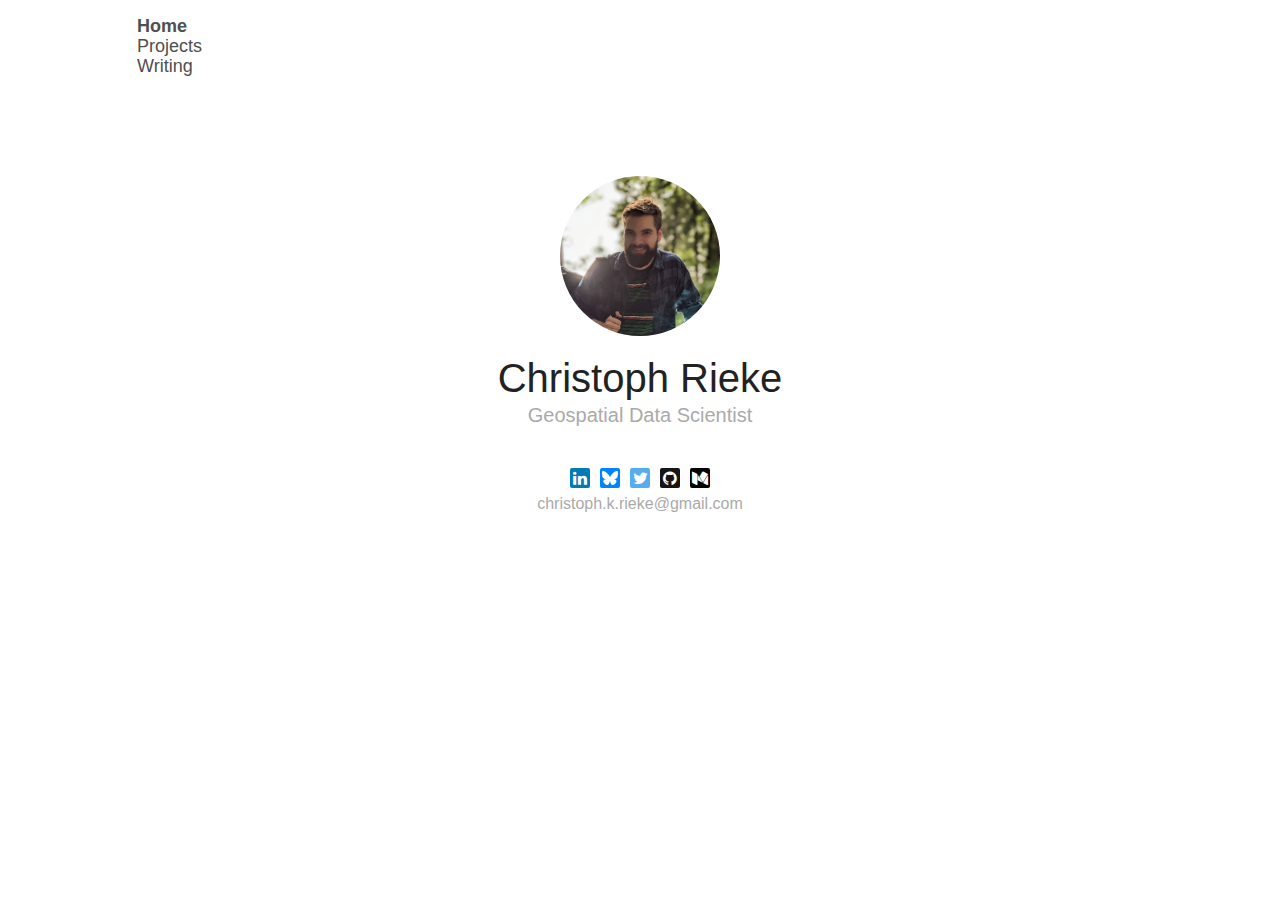
<file: index.html>
<!DOCTYPE html>
<html lang="en">
  <head>
    <meta charset="UTF-8" />
    <meta http-equiv="X-UA-Compatible" content="IE=edge,chrome=1" />
    <meta name="viewport" content="width=device-width, initial-scale=1.0" />

    <title>Christoph Rieke</title>
    <link rel="icon" type="image/x-icon" href="./assets/icons/favicon.ico" />
    <link rel="stylesheet" href="./styles/style.css" />
    <link
      rel="stylesheet"
      href="https://cdnjs.cloudflare.com/ajax/libs/font-awesome/4.7.0/css/font-awesome.min.css"
    />
  </head>
  <body>
    <!--Header start-->
    <header class="header noselect">
      <div class="header-measure">
        <!--<a class="header-logo"> Christoph Rieke </a>-->
        <a class="header-navbar">
          <ul class="nav">
            <li class="nav-item">
              <a class="nav-link active" href="index.html">Home</a>
            </li>
            <li class="nav-item">
              <a class="nav-link" href="projects.html">Projects</a>
            </li>
            <li class="nav-item">
              <a class="nav-link" href="blog.html">Writing</a>
            </li>
          </ul>
        </a>
      </div>
    </header>
    <!--end of Header-->

    <!--Profile start-->
    <div class="profile">
      <img id="avatar" src="./assets/images/avatar.jpg" />
      <h1>Christoph Rieke</h1>
      <h2>Geospatial Data Scientist</h2>

      <!--Contacts start-->
      <div class="contacts">
        <div class="social-row">
          <a
            class="fa fa-linkedin"
            href="https://linkedin.com/in/christophrieke"
          ></a>
        </div>
        <div class="social-row">
          <a href="https://bsky.app/profile/chrieke.bsky.social">
            <svg xmlns="http://www.w3.org/2000/svg" viewBox="0 0 576 512" style="width: 16px; height: 16px; background: #0085ff; padding: 2px; border-radius: 10%; fill: white;">
              <path d="M407.8 294.7c-3.3-.4-6.7-.8-10-1.3c3.4 .4 6.7 .9 10 1.3zM288 227.1C261.9 176.4 190.9 81.9 124.9 35.3C61.6-9.4 37.5-1.7 21.6 5.5C3.3 13.8 0 41.9 0 58.4S9.1 194 15 213.9c19.5 65.7 89.1 87.9 153.2 80.7c3.3-.5 6.6-.9 10-1.4c-3.3 .5-6.6 1-10 1.4C74.3 308.6-9.1 342.8 100.3 464.5C220.6 589.1 265.1 437.8 288 361.1c22.9 76.7 49.2 222.5 185.6 103.4c102.4-103.4 28.1-156-65.8-169.9c-3.3-.4-6.7-.8-10-1.3c3.4 .4 6.7 .9 10 1.3c64.1 7.1 133.6-15.1 153.2-80.7C566.9 194 576 75 576 58.4s-3.3-44.7-21.6-52.9c-15.8-7.1-40-14.9-103.2 29.8C385.1 81.9 314.1 176.4 288 227.1z"/>
            </svg>
          </a>
        </div>
        <div class="social-row">
          <a class="fa fa-twitter" href="https://twitter.com/chrieke"></a>
        </div>
        <div class="social-row">
          <a class="fa fa-github" href="https://github.com/chrieke"></a>
        </div>
        <div class="social-row">
          <a class="fa fa-medium" href="https://medium.com/@chrieke"></a>
        </div>
      </div>
      <div class="email-row">
        <a class="social-link" href="mailto:christoph.k.rieke@gmail.com">
          christoph.k.rieke@gmail.com
        </a>
      </div>
      <!--end of Contacts-->
    </div>
    <!--end of Profile-->
    <!-- 100% privacy-first analytics -->
    <script
      async
      defer
      src="https://scripts.simpleanalyticscdn.com/latest.js"
    ></script>
    <noscript
      ><img
        src="https://queue.simpleanalyticscdn.com/noscript.gif"
        alt=""
        referrerpolicy="no-referrer-when-downgrade"
    /></noscript>
  </body>
</html>
</file>
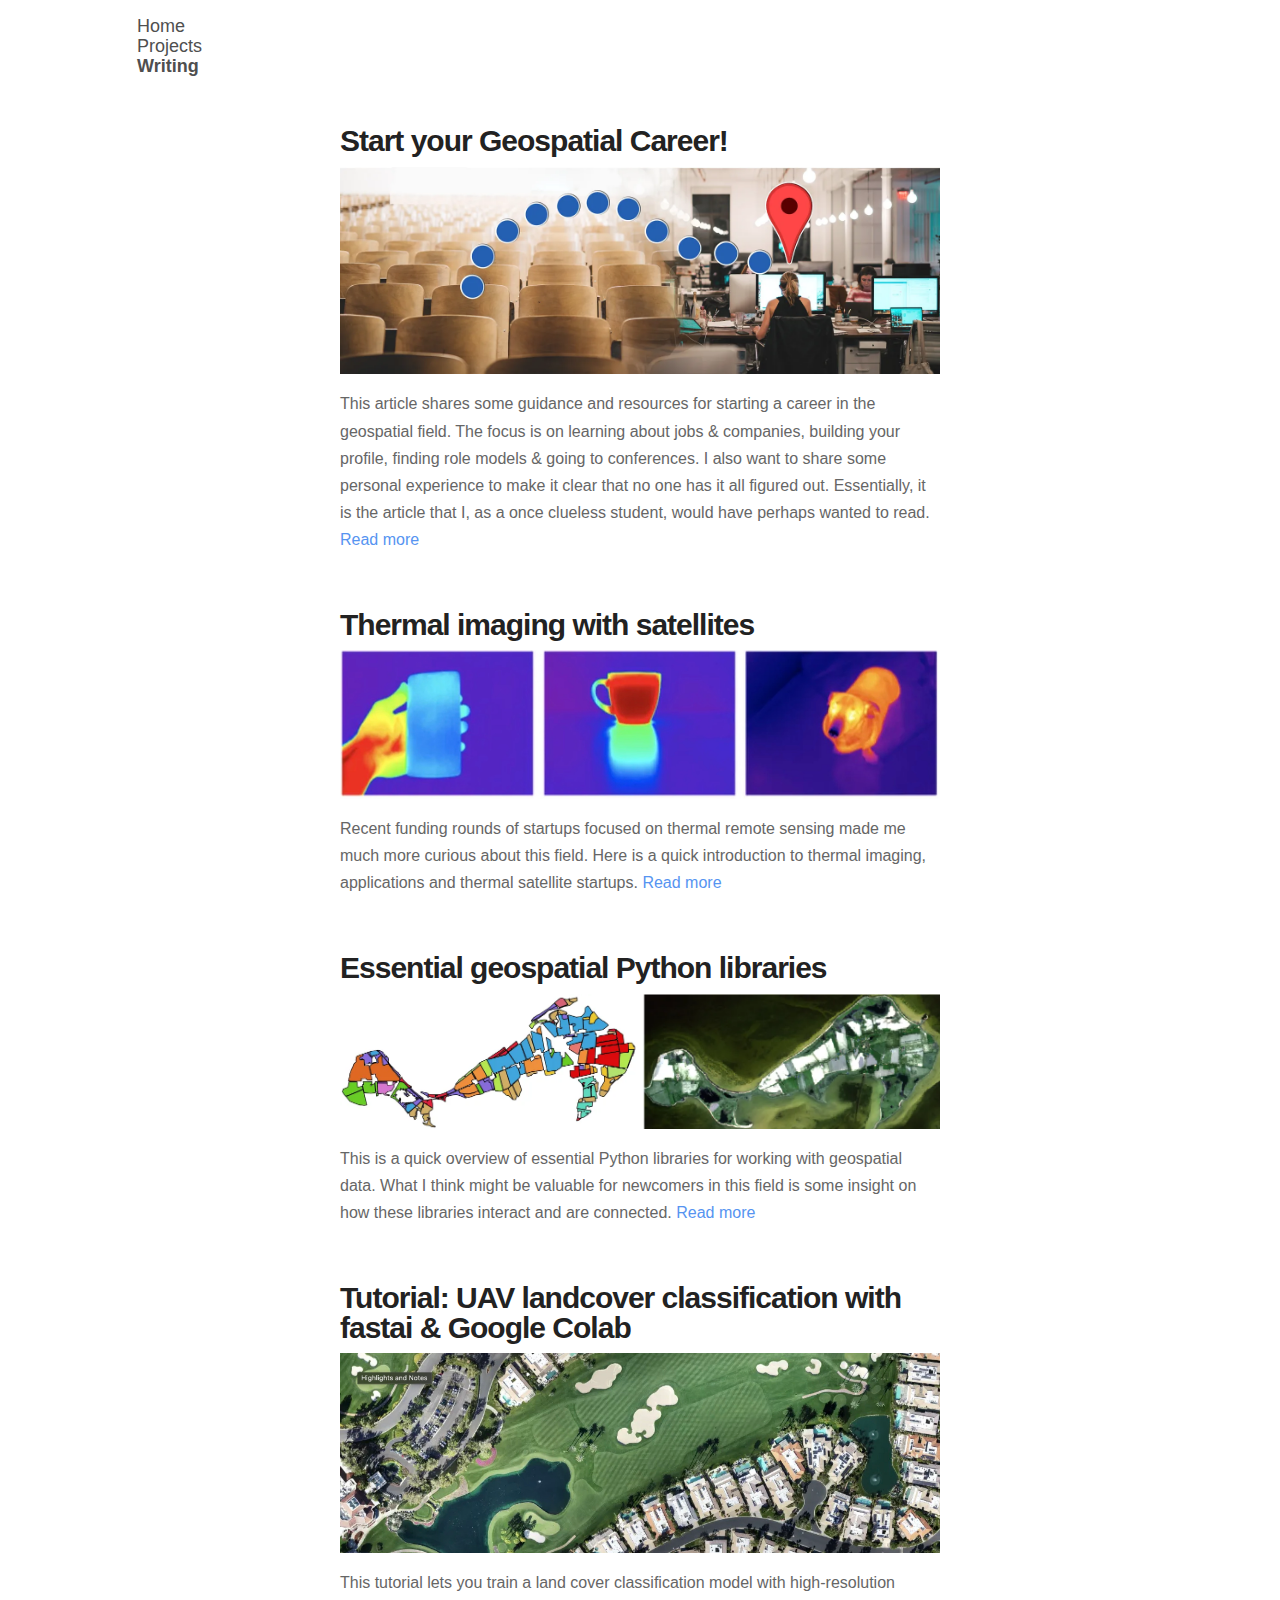
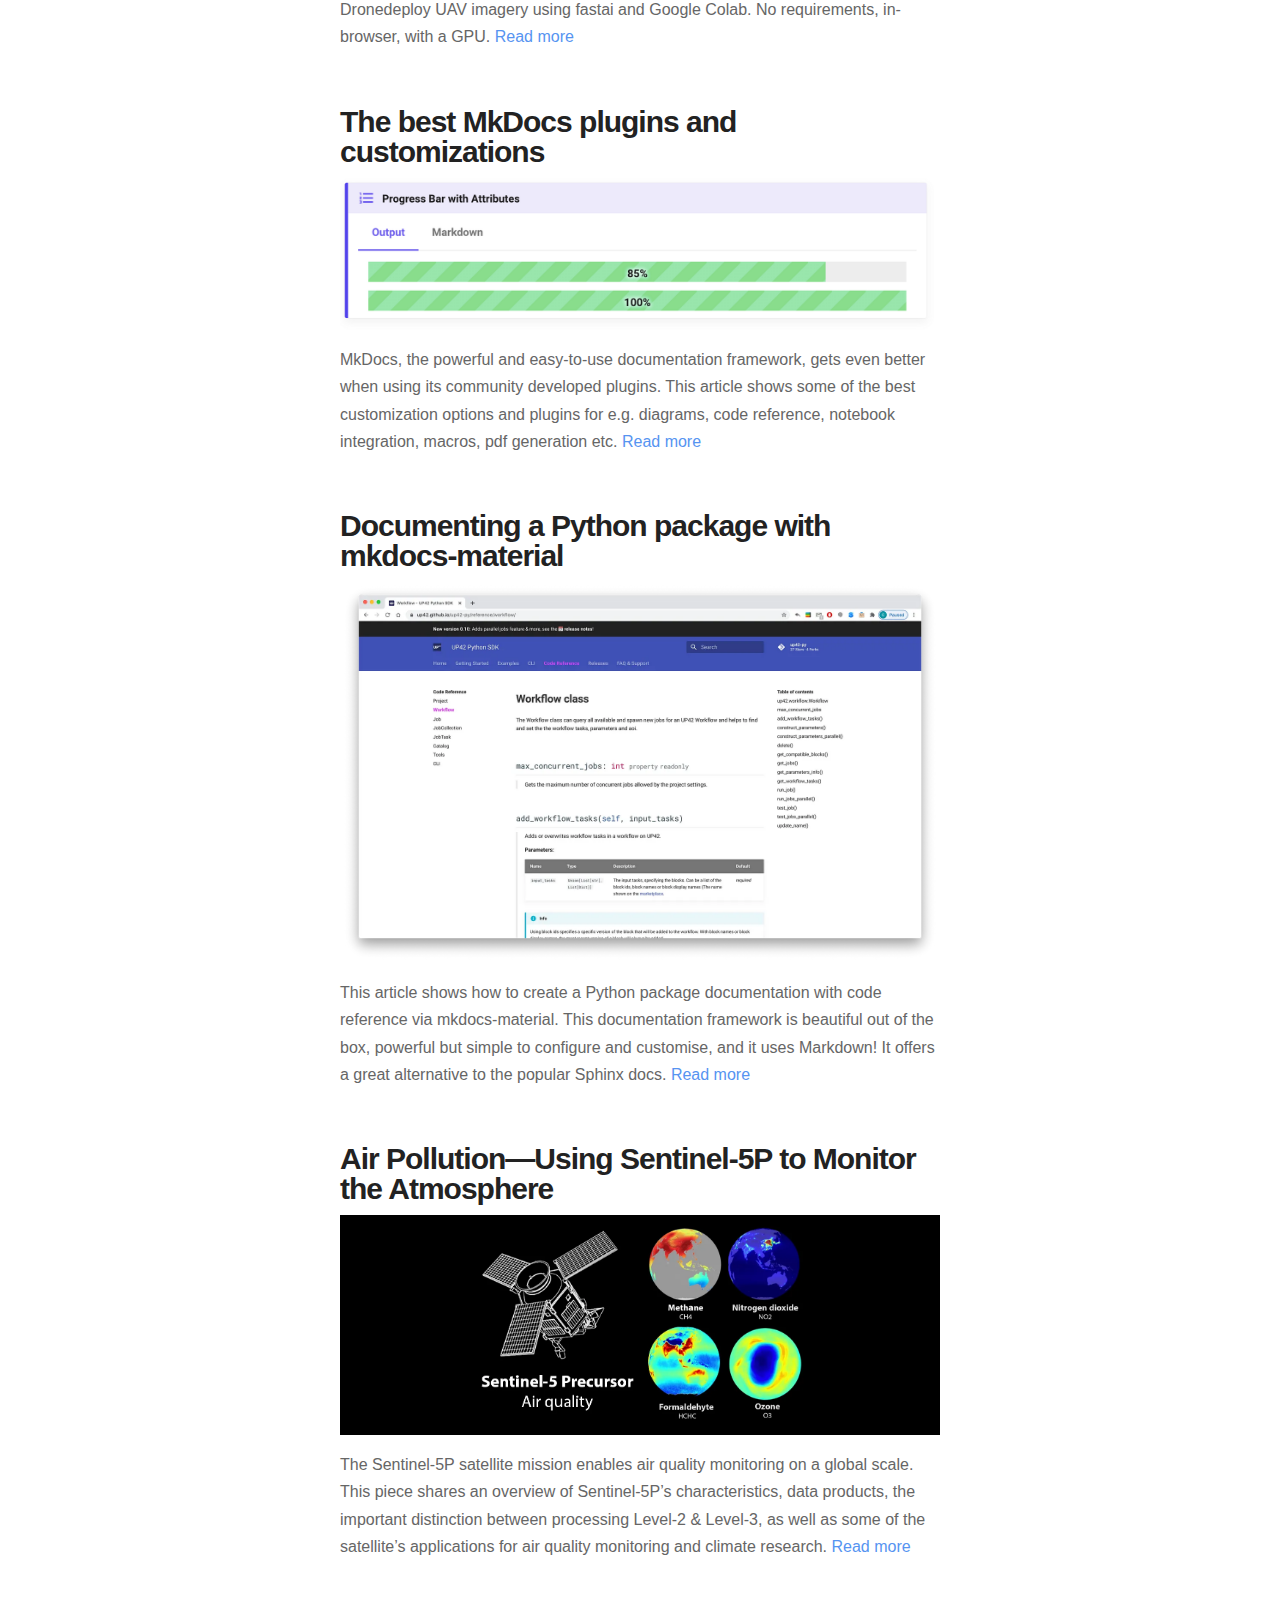
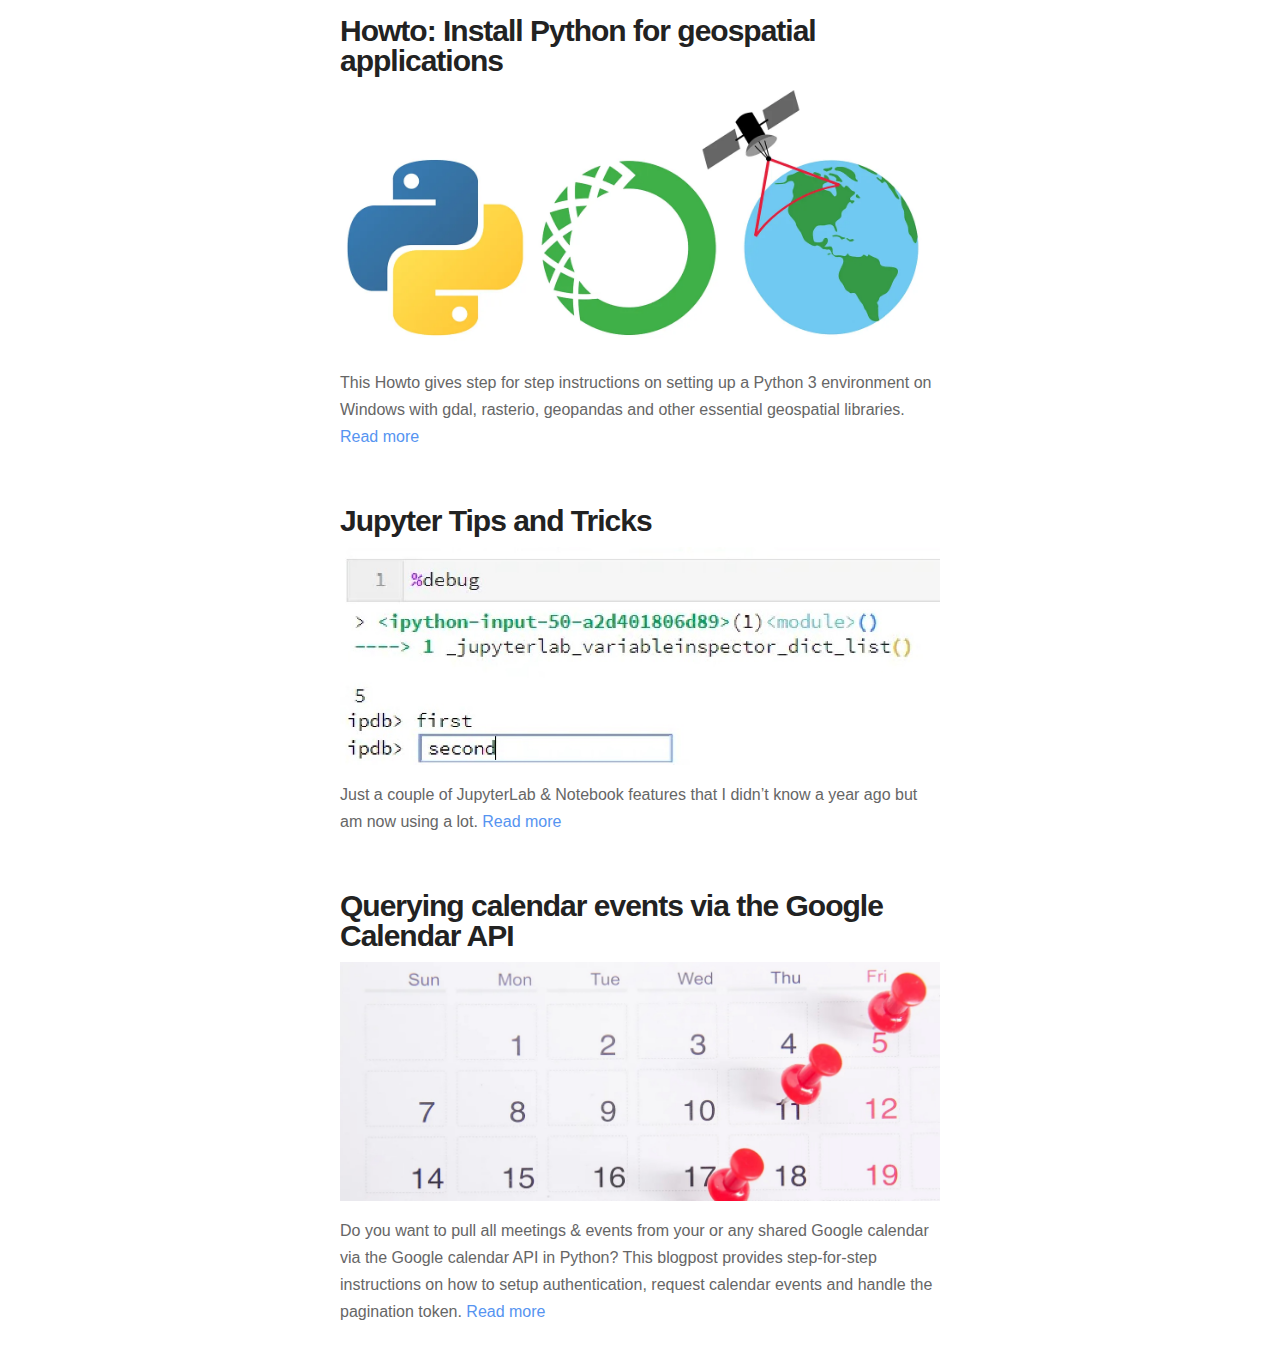
<file: blog.html>
<!DOCTYPE html>
<html lang="en">
  <head>
    <meta charset="UTF-8" />
    <meta name="viewport" content="width=device-width, initial-scale=1.0" />
    <title>Christoph Rieke</title>
    <link rel="icon" type="image/x-icon" href="./assets/icons/favicon.ico" />
    <link rel="stylesheet" href="./styles/style.css" />
    <link rel="stylesheet" href="./styles/blog.css" />
    <link rel="stylesheet" href="./styles/projects.css" />
    <script src="functions.js"></script>
    <script src="https://code.jquery.com/jquery-1.10.2.js"></script>
  </head>
  <body>
    <!--Header start-->
    <header class="header noselect">
      <div class="header-measure">
        <!--<a class="header-logo"> Christoph Rieke </a>-->
        <a class="header-navbar">
          <ul class="nav">
            <li class="nav-item">
              <a class="nav-link" href="index.html">Home</a>
            </li>
            <li class="nav-item">
              <a class="nav-link" href="projects.html">Projects</a>
            </li>
            <li class="nav-item">
              <a class="nav-link active" href="blog.html">Writing</a>
            </li>
          </ul>
        </a>
      </div>
    </header>
    <!--end of Header-->

    <div class="container">
      <section id="wrapper" class="home">
        <h1>Start your Geospatial Career!</h1>
        <p>
          <img
            src="./blog/preview_images/start_geospatial_career.webp"
            alt=""
          />
        </p>
        <p>
          This article shares some guidance and resources for starting a career
          in the geospatial field. The focus is on learning about jobs &
          companies, building your profile, finding role models & going to
          conferences. I also want to share some personal experience to make it
          clear that no one has it all figured out. Essentially, it is the
          article that I, as a once clueless student, would have perhaps wanted
          to read.
          <a
            href="https://chrieke.medium.com/start-your-geospatial-career-8eaf1a94d047"
            target="_blank"
            rel="noopener noreferrer"
            >Read more</a
          >
        </p>
      </section>

      <section id="wrapper" class="home">
        <h1>Thermal imaging with satellites</h1>
        <p>
          <img
            src="./blog/preview_images/thermal-imaging-with-satellites.jpg"
            alt=""
          />
        </p>
        <p>
          Recent funding rounds of startups focused on thermal remote sensing
          made me much more curious about this field. Here is a quick
          introduction to thermal imaging, applications and thermal satellite
          startups.
          <a
            href="https://chrieke.medium.com/thermal-imaging-with-satellites-34f381856dd1"
            target="_blank"
            rel="noopener noreferrer"
            >Read more</a
          >
        </p>
      </section>

      <section id="wrapper" class="home">
        <h1>Essential geospatial Python libraries</h1>
        <p>
          <img
            src="./blog/preview_images/essential-geospatial-python-libraries.webp"
            alt=""
          />
        </p>
        <p>
          This is a quick overview of essential Python libraries for working
          with geospatial data. What I think might be valuable for newcomers in
          this field is some insight on how these libraries interact and are
          connected.

          <a
            href="https://chrieke.medium.com/essential-geospatial-python-libraries-5d82fcc38731"
            target="_blank"
            rel="noopener noreferrer"
            >Read more</a
          >
        </p>
      </section>

      <section id="wrapper" class="home">
        <h1>
          Tutorial: UAV landcover classification with fastai & Google Colab
        </h1>
        <p>
          <img
            src="./blog/preview_images/tutorial-uav-land-cover-classification-with-fastai.jpg"
            alt=""
          />
        </p>
        <p>
          This tutorial lets you train a land cover classification model with
          high-resolution Dronedeploy UAV imagery using fastai and Google Colab.
          No requirements, in-browser, with a GPU.
          <a
            href="https://chrieke.medium.com/tutorial-uav-land-cover-classification-with-fastai-ac0b0f744e71"
            target="_blank"
            rel="noopener noreferrer"
            >Read more</a
          >
        </p>
      </section>

      <section id="wrapper" class="home">
        <h1>The best MkDocs plugins and customizations</h1>
        <p>
          <img
            src="./blog/preview_images/the-best-mkdocs-plugins-and-customizations.png"
            alt=""
          />
        </p>
        <p>
          MkDocs, the powerful and easy-to-use documentation framework, gets
          even better when using its community developed plugins. This article
          shows some of the best customization options and plugins for e.g.
          diagrams, code reference, notebook integration, macros, pdf generation
          etc.
          <a
            href="https://chrieke.medium.com/the-best-mkdocs-plugins-and-customizations-fc820eb19759"
            target="_blank"
            rel="noopener noreferrer"
            >Read more</a
          >
        </p>
      </section>

      <section id="wrapper" class="home">
        <h1>Documenting a Python package with mkdocs-material</h1>
        <p>
          <img
            src="./blog/preview_images/documenting-a-python-package-with-code-reference-via-mkdocs-material.webp"
            alt=""
          />
        </p>
        <p>
          This article shows how to create a Python package documentation with
          code reference via mkdocs-material. This documentation framework is
          beautiful out of the box, powerful but simple to configure and
          customise, and it uses Markdown! It offers a great alternative to the
          popular Sphinx docs.
          <a
            href="https://chrieke.medium.com/documenting-a-python-package-with-code-reference-via-mkdocs-material-b4a45197f95b"
            target="_blank"
            rel="noopener noreferrer"
            >Read more</a
          >
        </p>
      </section>

      <section id="wrapper" class="home">
        <h1>Air Pollution—Using Sentinel-5P to Monitor the Atmosphere</h1>
        <p>
          <img
            src="./blog/preview_images/air-pollution-using-sentinel-5p-to-monitor-the-atmosphere.webp"
            alt=""
          />
        </p>
        <p>
          The Sentinel-5P satellite mission enables air quality monitoring on a
          global scale. This piece shares an overview of Sentinel-5P’s
          characteristics, data products, the important distinction between
          processing Level-2 & Level-3, as well as some of the satellite’s
          applications for air quality monitoring and climate research.
          <a
            href="https://medium.com/up42/air-pollution-using-sentinel-5p-to-monitor-the-atmosphere-17befa944d46"
            target="_blank"
            rel="noopener noreferrer"
            >Read more</a
          >
        </p>
      </section>

      <section id="wrapper" class="home">
        <h1>Howto: Install Python for geospatial applications</h1>
        <p>
          <img
            src="./blog/preview_images/howto_install_geospatial.webp"
            alt=""
          />
        </p>
        <p>
          This Howto gives step for step instructions on setting up a Python 3
          environment on Windows with gdal, rasterio, geopandas and other
          essential geospatial libraries.
          <a
            href="https://chrieke.medium.com/howto-install-python-for-geospatial-applications-1dbc82433c05"
            target="_blank"
            rel="noopener noreferrer"
            >Read more</a
          >
        </p>
      </section>

      <section id="wrapper" class="home">
        <h1>Jupyter Tips and Tricks</h1>
        <p>
          <img src="./blog/preview_images/jupyter-tips-and-tricks.jpg" alt="" />
        </p>
        <p>
          Just a couple of JupyterLab & Notebook features that I didn’t know a
          year ago but am now using a lot.
          <a
            href="https://chrieke.medium.com/jupyter-tips-and-tricks-994fdddb2057"
            target="_blank"
            rel="noopener noreferrer"
            >Read more</a
          >
        </p>
      </section>

      <section id="wrapper" class="home">
        <h1>Querying calendar events via the Google Calendar API</h1>
        <p>
          <img
            src="./blog/preview_images/querying-calendar-events-via-the-google-calendar-api.jpg"
            alt=""
          />
        </p>
        <p>
          Do you want to pull all meetings & events from your or any shared
          Google calendar via the Google calendar API in Python? This blogpost
          provides step-for-step instructions on how to setup authentication,
          request calendar events and handle the pagination token.

          <a
            href="https://chrieke.medium.com/querying-calendar-events-via-the-google-calendar-api-771782e24f62"
            target="_blank"
            rel="noopener noreferrer"
            >Read more</a
          >
        </p>
      </section>
    </div>
    <!-- 100% privacy-first analytics -->
    <script
      async
      defer
      src="https://scripts.simpleanalyticscdn.com/latest.js"
    ></script>
    <noscript
      ><img
        src="https://queue.simpleanalyticscdn.com/noscript.gif"
        alt=""
        referrerpolicy="no-referrer-when-downgrade"
    /></noscript>
  </body>
</html>
</file>
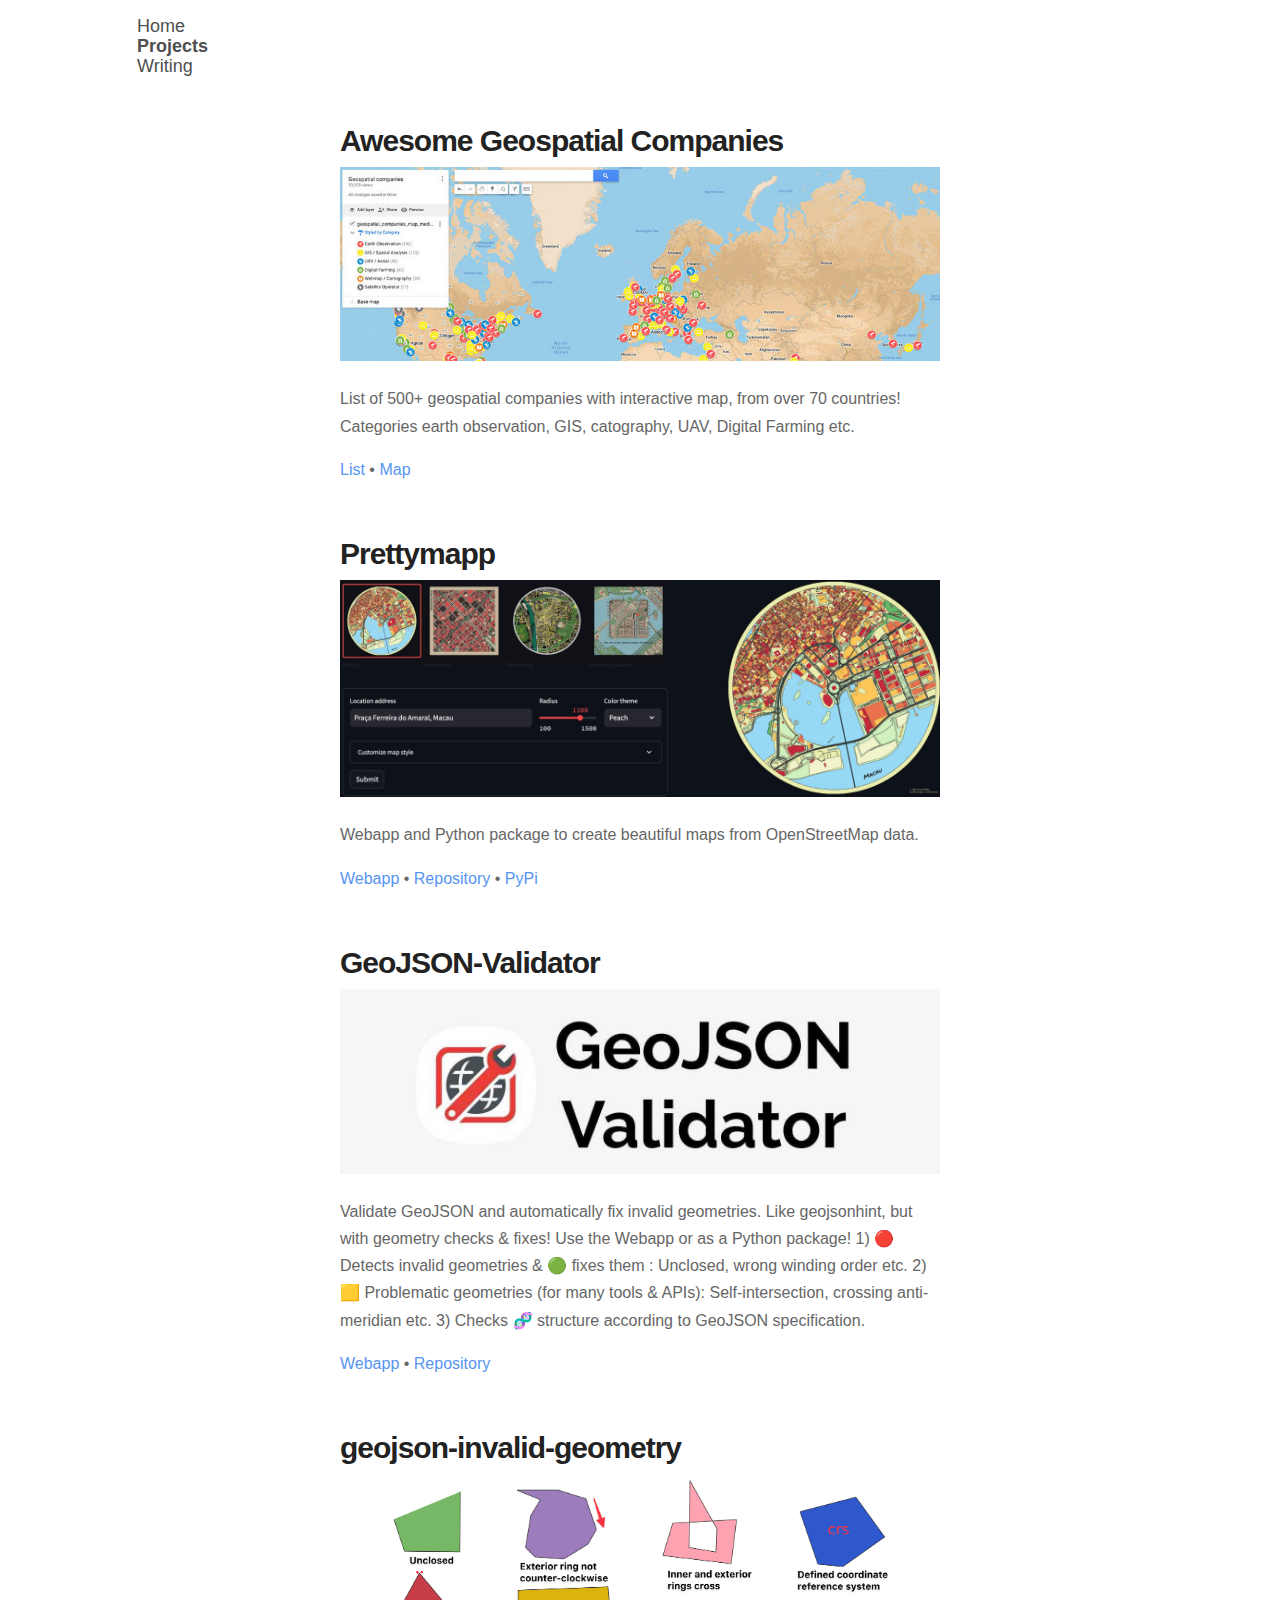
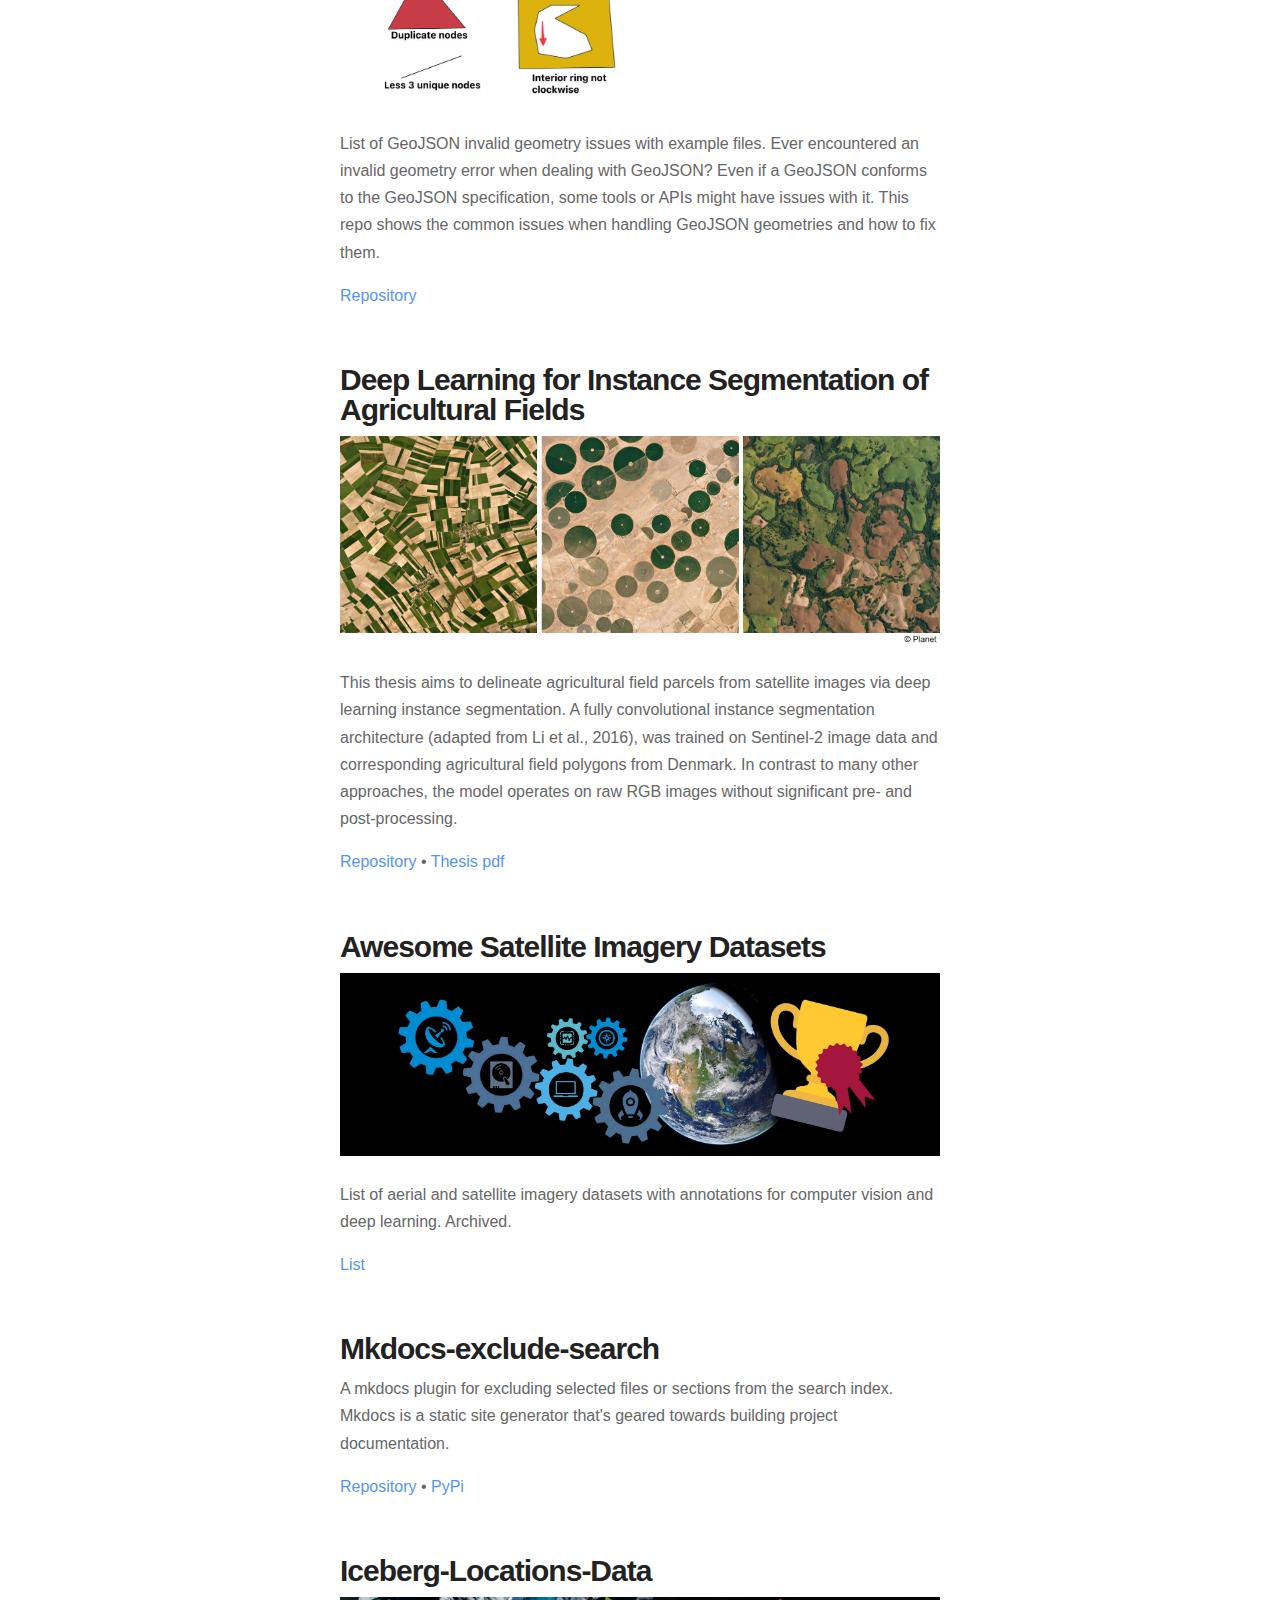
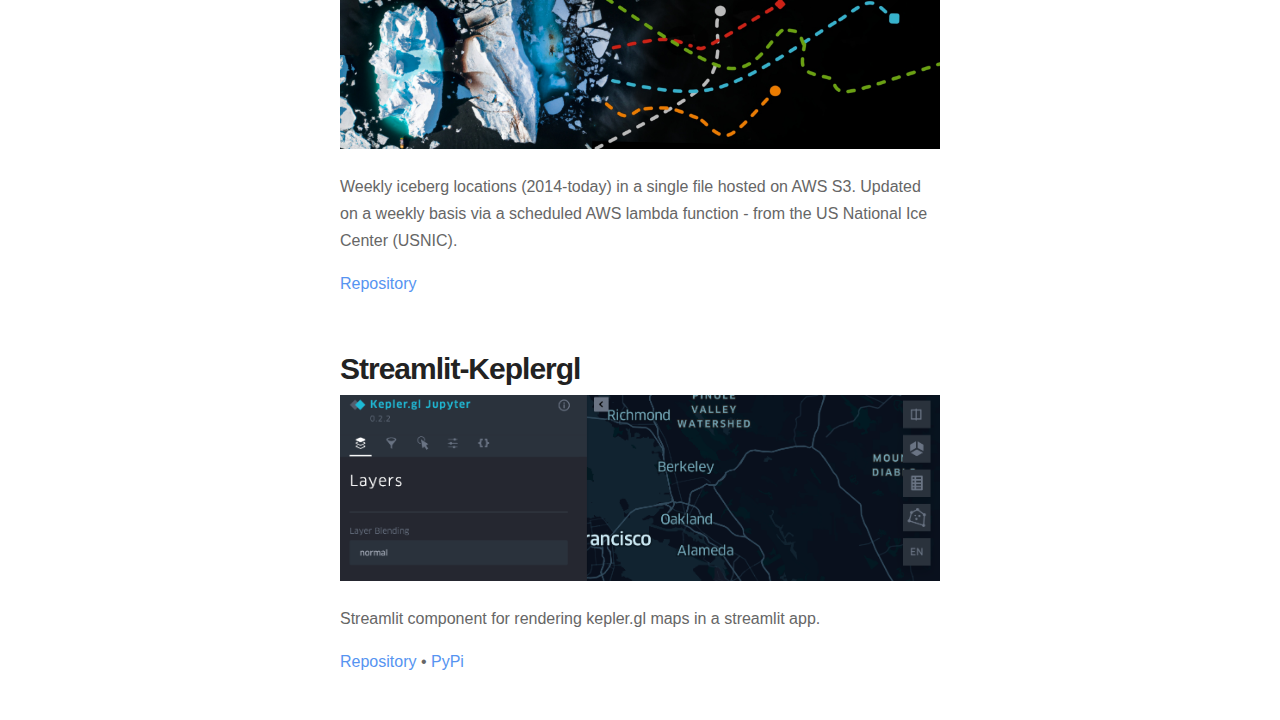
<file: projects.html>
<!DOCTYPE html>
<html lang="en">
  <head>
    <meta charset="UTF-8" />
    <meta http-equiv="X-UA-Compatible" content="IE=edge,chrome=1" />
    <meta name="viewport" content="width=device-width, initial-scale=1.0" />

    <title>Christoph Rieke</title>
    <link rel="icon" type="image/x-icon" href="./assets/icons/favicon.ico" />
    <link rel="stylesheet" href="./styles/style.css" />
    <link rel="stylesheet" href="./styles/projects.css" />
    <script src="functions.js"></script>
  </head>
  <body>
    <!--Header start-->
    <header class="header noselect">
      <div class="header-measure">
        <!--<a class="header-logo"> Christoph Rieke </a>-->
        <a class="header-navbar">
          <ul class="nav">
            <li class="nav-item">
              <a class="nav-link" href="index.html">Home</a>
            </li>
            <li class="nav-item">
              <a class="nav-link active" href="projects.html">Projects</a>
            </li>
            <li class="nav-item">
              <a class="nav-link" href="blog.html">Writing</a>
            </li>
          </ul>
        </a>
      </div>
    </header>
    <!--end of Header-->

    <div class="container">

      <section id="wrapper" class="home">
        <h1 id="awesome-geospatial-companies">Awesome Geospatial Companies</h1>

        <p>
          <img
            src="./projects/preview_awesome_geospatial_companies.jpg"
            alt=""
          />
        </p>

        <p>
          List of 500+ geospatial companies with interactive map, from over 70
          countries! Categories earth observation, GIS, catography, UAV, Digital
          Farming etc.
        </p>

        <p>
          <a
            href="https://github.com/chrieke/awesome-geospatial-companies"
            target="_blank"
            rel="noopener noreferrer"
            >List</a
          >
          •
          <a
            href="https://www.google.com/maps/d/edit?mid=1SCCvhv3Tn3acV3EeY91dGxCdLuvSPGCH&usp=sharing"
            target="_blank"
            rel="noopener noreferrer"
            >Map</a
          >
        </p>
      </section>

      <section id="wrapper" class="home">
        <h1 id="pretyymapp">Prettymapp</h1>

        <p><img src="./projects/preview_prettymapp.jpg" alt="" /></p>
        <p>
          Webapp and Python package to create beautiful maps from OpenStreetMap
          data.
        </p>

        <p>
          <a
            href="https://prettymapp.streamlit.app/"
            target="_blank"
            rel="noopener noreferrer"
            >Webapp</a
          >
          •
          <a
            href="https://github.com/chrieke/prettymapp"
            target="_blank"
            rel="noopener noreferrer"
            >Repository</a
          >
          •
          <a
            href="https://pypi.org/project/prettymapp/"
            target="_blank"
            rel="noopener noreferrer"
            >PyPi</a
          >
        </p>
      </section>

      <section id="wrapper" class="home">
        <h1 id="geojson-validator">GeoJSON-Validator</h1>

        <p>
          <img
            src="./projects/geojsonvalidator_github_preview.jpeg"
            alt=""
          />
        </p>

        <p>
            Validate GeoJSON and automatically fix invalid geometries. Like geojsonhint, but with geometry checks & fixes!
            Use the Webapp or as a Python package!
            1) 🔴 Detects invalid geometries & 🟢 fixes them : Unclosed, wrong winding order etc.
            2) 🟨 Problematic geometries (for many tools & APIs): Self-intersection, crossing anti-meridian etc.
            3) Checks 🧬 structure according to GeoJSON specification.
        </p>

        <p>
          <a
            href="https://geojson-validator.streamlit.app/"
            target="_blank"
            rel="noopener noreferrer"
            >Webapp</a
          >
          •
          <a
            href="https://github.com/chrieke/geojson-validator"
            target="_blank"
            rel="noopener noreferrer"
            >Repository</a
          >
        </p>
      </section>

      <section id="wrapper" class="home">
        <h1 id="Geojson-invalid-geometry">geojson-invalid-geometry</h1>
        <p><img src="./projects/preview_invalid_geometries.png" alt="" /></p>
        <p>
          List of GeoJSON invalid geometry issues with example files. Ever
          encountered an invalid geometry error when dealing with GeoJSON? Even
          if a GeoJSON conforms to the GeoJSON specification, some tools or APIs
          might have issues with it. This repo shows the common issues when
          handling GeoJSON geometries and how to fix them.
        </p>
        <p>
          <a
            href="https://github.com/chrieke/geojson-invalid-geometry"
            target="_blank"
            rel="noopener noreferrer"
            >Repository</a
          >
        </p>
      </section>

      <section id="wrapper" class="home">
        <h1 id="instance_segmentation_sentinel2">
          Deep Learning for Instance Segmentation of Agricultural Fields
        </h1>

        <p><img src="./projects/fieldsPlanet.jpg" alt="" /></p>
        <p>
          This thesis aims to delineate agricultural field parcels from
          satellite images via deep learning instance segmentation. A fully
          convolutional instance segmentation architecture (adapted from Li et
          al., 2016), was trained on Sentinel-2 image data and corresponding
          agricultural field polygons from Denmark. In contrast to many other
          approaches, the model operates on raw RGB images without significant
          pre- and post-processing.
        </p>

        <p>
          <a
            href="https://github.com/chrieke/InstanceSegmentation_Sentinel2"
            target="_blank"
            rel="noopener noreferrer"
            >Repository
          </a>
          •
          <a
            href="https://github.com/chrieke/InstanceSegmentation_Sentinel2/blob/master/thesis.pdf"
            target="_blank"
            rel="noopener noreferrer"
            >Thesis pdf</a
          >
        </p>
      </section>

      <section id="wrapper" class="home">
        <h1 id="awesome_satellite_imagery_datasets">
          Awesome Satellite Imagery Datasets
        </h1>

        <p>
          <img src="./projects/awesome_satellite_imagery_preview.jpeg" alt="" />
        </p>
        <p>
          List of aerial and satellite imagery datasets with annotations for
          computer vision and deep learning. Archived.
        </p>

        <p>
          <a
            href="https://github.com/chrieke/awesome-satellite-imagery-datasets"
            target="_blank"
            rel="noopener noreferrer"
            >List</a
          >
        </p>
      </section>

      <section id="wrapper" class="home">
        <h1 id="mkdocs-exclude-search">Mkdocs-exclude-search</h1>
        <p>
          A mkdocs plugin for excluding selected files or sections from the
          search index. Mkdocs is a static site generator that's geared towards
          building project documentation.
        </p>

        <p>
          <a
            href="https://github.com/chrieke/mkdocs-exclude-search"
            target="_blank"
            rel="noopener noreferrer"
            >Repository</a
          >
          •
          <a
            href="https://pypi.org/project/mkdocs-exclude-search/"
            target="_blank"
            rel="noopener noreferrer"
            >PyPi</a
          >
        </p>
      </section>

      <section id="wrapper" class="home">
        <h1 id="iceberg-locations-data">Iceberg-Locations-Data</h1>
        <p>
          <img src="./projects/preview_iceberg_locations.jpeg" alt="" />
        </p>
        <p>
          Weekly iceberg locations (2014-today) in a single file hosted on AWS
          S3. Updated on a weekly basis via a scheduled AWS lambda function -
          from the US National Ice Center (USNIC).
        </p>

        <p>
          <a
            href="https://github.com/chrieke/iceberg-locations-data"
            target="_blank"
            rel="noopener noreferrer"
            >Repository</a
          >
        </p>
      </section>

      <section id="wrapper" class="home">
        <h1 id="streamlit-keplergl">Streamlit-Keplergl</h1>

        <p><img src="./projects/preview_streamlit_keplergl.png" alt="" /></p>
        <p>
          Streamlit component for rendering kepler.gl maps in a streamlit app.
        </p>

        <p>
          <a
            href="https://github.com/chrieke/streamlit-keplergl"
            target="_blank"
            rel="noopener noreferrer"
            >Repository</a
          >
          •
          <a
            href="https://pypi.org/project/streamlit-keplergl/"
            target="_blank"
            rel="noopener noreferrer"
            >PyPi</a
          >
        </p>
      </section>
    </div>
    <!-- 100% privacy-first analytics -->
    <script
      async
      defer
      src="https://scripts.simpleanalyticscdn.com/latest.js"
    ></script>
    <noscript
      ><img
        src="https://queue.simpleanalyticscdn.com/noscript.gif"
        alt=""
        referrerpolicy="no-referrer-when-downgrade"
    /></noscript>
  </body>
</html>
</file>
<file: styles/style.css>
body {
  overflow-x: hidden;
}

/* Avoid marker text selection*/
.noselect {
  -webkit-touch-callout: none; /* iOS Safari */
  -webkit-user-select: none; /* Safari */
  -khtml-user-select: none; /* Konqueror HTML */
  -moz-user-select: none; /* Old versions of Firefox */
  -ms-user-select: none; /* Internet Explorer/Edge */
  user-select: none; /* Non-prefixed version, currently
                                  supported by Chrome, Edge, Opera and Firefox */
}

.header {
  font: 16px/1 "Helvetica Neue", Helvetica, Arial, sans-serif;
  -webkit-font-smoothing: antialiased;
  text-rendering: optimizeLegibility;
  max-width: 1006px;
  width: 100%;
  position: relative;
  margin-left: auto;
  margin-right: auto;
}

.nav {
  list-style: none;
}

.nav-link {
  text-decoration: none;
  color: #4f4f4f;
  line-height: 20px;
  font-size: 18px;
  margin-left: -40px;
}

.nav-link.active {
  font-weight: bold;
}

.container {
  max-width: 1006px;
  width: 100%;
  position: relative;
  margin-left: auto;
  margin-right: auto;
  margin-top: 50px;
}

.container img {
  max-width: 100%;
  height: auto; /* Maintain aspect ratio */
}

.profile {
  max-width: 600px;
  margin: auto;
  margin-top: 100px;
  font: 16px/1 "Helvetica Neue", Helvetica, Arial, sans-serif;
  text-rendering: optimizeLegibility;
  -webkit-font-smoothing: antialiased;
  text-align: center;
}
.profile #avatar {
  display: inline-block;
  width: 160px;
  height: 160px;
  border-radius: 50%;
  margin-bottom: -8px;
}
.profile h1 {
  font-size: 40px;
  font-weight: 400;
  color: #222;
}
.profile h2 {
  font-size: 20px;
  font-weight: 300;
  color: #aaa;
  margin-top: -20px;
}

.contacts {
  display: flex;
  justify-content: center;
  margin-top: 40px;
  margin-bottom: 4px;
  line-height: 1.7;
  color: #aaa;
  flex-wrap: wrap;
  gap: 10px;
}

.social-row svg {
  width: 16px;
  height: 16px;
  vertical-align: middle;
  margin-top: -3px;
}
.social-link,
.social-link:visited,
.social-link:hover,
.social-link:active,
.social-link:focus {
  text-decoration: none;
  align-items: center;
  font-size: 16px;
  color: #aaa;
  font-weight: 300;
}

/*seperator bar */
hr.rounded {
  margin: auto;
  margin-top: 90px;
  width: 30%;
  border-top: 1px solid #eee;
  border-radius: 5px;
}

.fa {
  padding: 2px;
  width: 16px;
  text-align: center;
  text-decoration: none;
  border-radius: 10%;
}

.fa-twitter {
  background: #55acee;
  color: white;
}

.fa-github {
  background: #171515;
  color: white;
}

.fa-linkedin {
  background: #007bb5;
  color: white;
}

.fa-medium {
  background: #000000;
  color: white;
}
</file>
<file: styles/blog.css>
/*
Adapted from Template Name:Mediumish
Copyright:WowThemes.net,https://www.wowthemes.net
Version:1.0.1
License: https://www.wowthemes.net/freebies-license/
*/

.sort-dropdown {
  text-align: right;
}

.sort#sortSelect {
  margin-top: 2.5%;
  font-family: "Inter", arial, sans-serif;
  text-rendering: optimizeLegibility;
  -webkit-font-smoothing: antialiased;
  font-size: 100%;
}

.card-columns {
  column-count: 3;
  column-gap: 1.75rem;
}

@media (max-width: 768px) {
  .card-columns {
    column-count: 1;
  }
}

.card-columns .card {
  display: inline-block;
  background-color: #f0f0f036;
  width: 100%;
  margin-bottom: 1.75rem;
}

/* styles for individual cards */
.card {
  position: relative;
  display: block;
  background-color: #fff;
  border: 1px solid rgba(0, 0, 0, 0.125);
  width: 100%;
}

.card:hover {
  transform: scale(1.03); /* Slightly scales up the card */
  box-shadow: 5px 5px 15px rgba(0, 0, 0, 0.3); /* Adds a drop shadow */
  cursor: pointer; /* Changes the cursor to a hand icon */
}

.card-block {
  -webkit-box-flex: 1;
  -webkit-flex: 1 1 auto;
  -ms-flex: 1 1 auto;
  flex: 1 1 auto;
  padding: 1.25rem;
}

.img-fluid {
  max-width: 100%;
  height: auto;
}
img {
  vertical-align: middle;
}

.listrecent {
  margin-top: 2.5%;
  font-family: "Inter", arial, sans-serif;
  text-rendering: optimizeLegibility;
  -webkit-font-smoothing: antialiased;
  font-size: 100%;
}
.listrecent h2.card-title {
  font-size: 1.3rem;
  font-weight: 700;
  line-height: 1.25;
  text-decoration: none;
}
.listrecent h2.card-title a {
  color: rgba(0, 0, 0, 0.8);
  text-decoration: none;
}
.listrecent h4.card-text {
  color: rgba(0, 0, 0, 0.44);
  font-size: 0.95rem;
  line-height: 1.4;
  font-weight: 400;
  text-decoration: none;
}
.listrecent .wrapfooter {
  font-size: 12px;
  margin-top: 30px;
  text-decoration: none;
}
</file>
<file: styles/projects.css>
#wrapper {
  max-width: 600px;
  margin: 0 auto;
  padding: 0px 40px 100px 40px;
  font: 16px/1 "Helvetica Neue", Helvetica, Arial, sans-serif;
  color: #666;
  -webkit-font-smoothing: antialiased;
  text-rendering: optimizeLegibility;
}

#wrapper a {
  text-decoration: none;
  color: #5694f1;
}

#post-body,
p {
  line-height: 1.7;
}

#wrapper.home {
  max-width: 600px;
  margin: 0 auto;
  padding: 0px 40px 20px 40px;
}

.home #avatar {
  float: right;
  width: 40px;
  height: 40px;
  border-radius: 50%;
}

.home h1 {
  font-size: 30px;
  letter-spacing: -1px;
  color: #222;
  font-weight: bold;
  margin-bottom: -0.17em;
}

.home h2 {
  font: italic 19px/1.3em Georgia, serif;
  color: #bbb;
}
</file>
